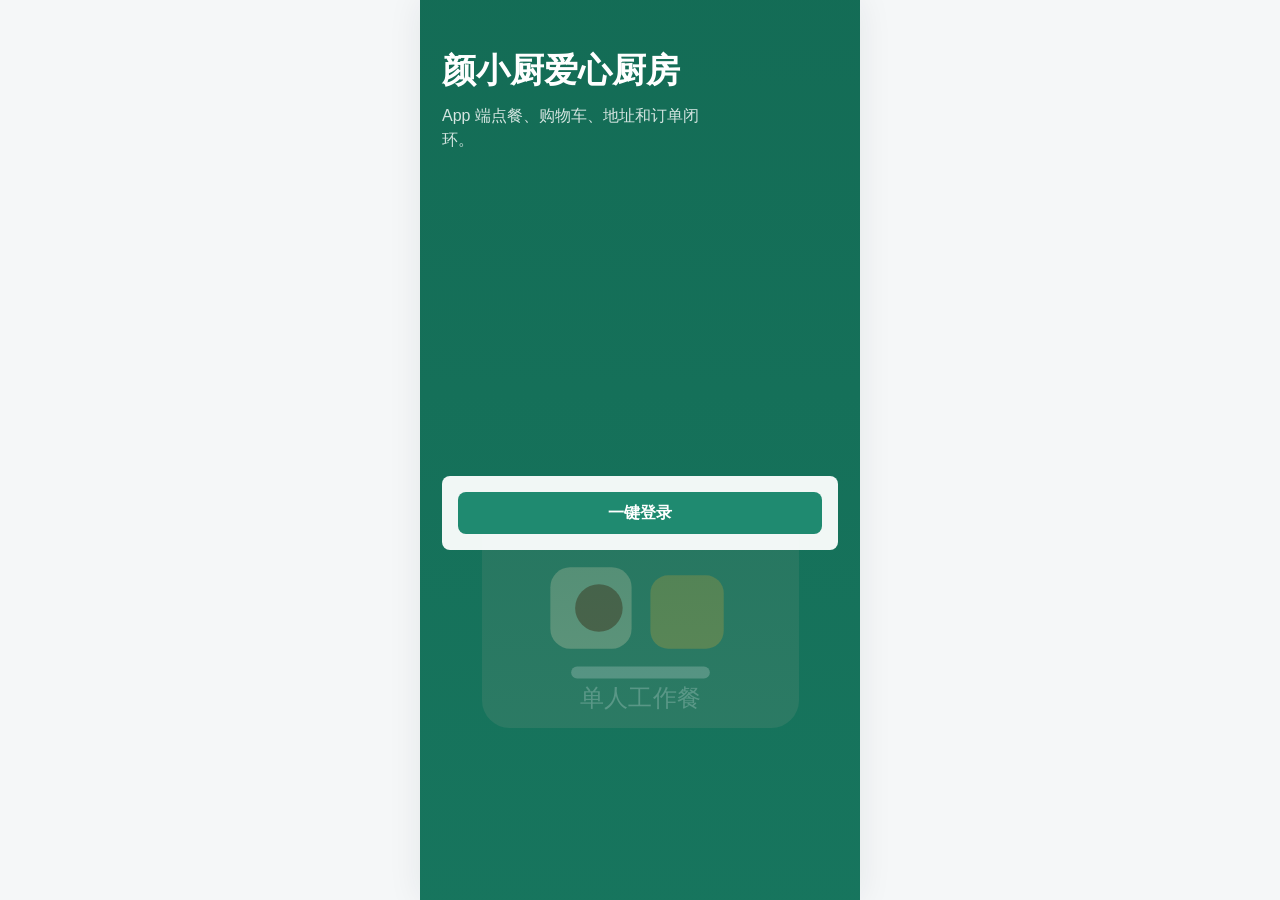
<file: sky-app/index.html>
<!doctype html>
<html lang="zh-CN">
  <head>
    <meta charset="UTF-8" />
    <meta name="viewport" content="width=device-width, initial-scale=1.0" />
    <title>颜小厨爱心厨房 App</title>
    <meta name="theme-color" content="#1f8a70" />
    <meta name="apple-mobile-web-app-capable" content="yes" />
    <meta name="apple-mobile-web-app-status-bar-style" content="default" />
    <meta name="apple-mobile-web-app-title" content="颜小厨爱心厨房" />
    <link rel="manifest" href="./manifest.json" />
    <link rel="apple-touch-icon" href="./icons/icon.svg" />
    <link rel="stylesheet" href="./styles.css" />
  </head>
  <body>
    <main id="app" class="app-shell"></main>
    <div id="toast" class="toast" hidden></div>
    <script src="./config.js"></script>
    <script src="./app.js"></script>
  </body>
</html>
</file>
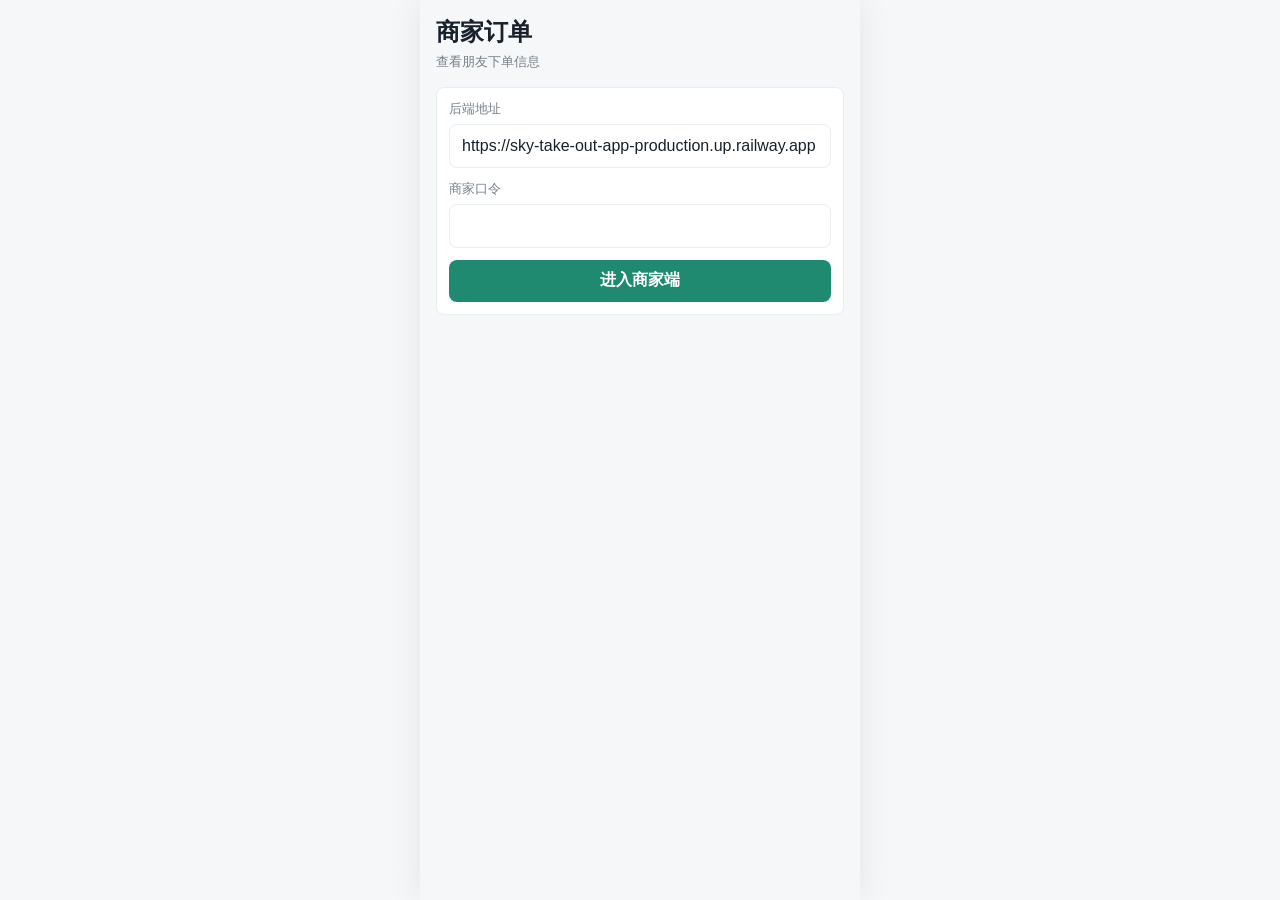
<file: sky-app/admin.html>
<!doctype html>
<html lang="zh-CN">
  <head>
    <meta charset="UTF-8" />
    <meta name="viewport" content="width=device-width, initial-scale=1.0" />
    <title>颜小厨爱心厨房商家端</title>
    <link rel="stylesheet" href="./styles.css" />
  </head>
  <body>
    <main id="admin" class="app-shell"></main>
    <div id="toast" class="toast" hidden></div>
    <script src="./config.js"></script>
    <script src="./admin.js"></script>
  </body>
</html>
</file>
<file: sky-app/styles.css>
:root {
  --brand: #1f8a70;
  --brand-dark: #126852;
  --accent: #ff7a45;
  --ink: #17212b;
  --muted: #75808a;
  --line: #e8edf0;
  --page: #f5f7f8;
  --surface: #ffffff;
  --danger: #d93025;
}

* {
  box-sizing: border-box;
}

body {
  margin: 0;
  color: var(--ink);
  background: var(--page);
  font-family: -apple-system, BlinkMacSystemFont, "Segoe UI", sans-serif;
  -webkit-font-smoothing: antialiased;
  touch-action: manipulation;
}

button,
input,
textarea {
  font: inherit;
}

button {
  border: 0;
  cursor: pointer;
}

.app-shell {
  width: min(100%, 440px);
  min-height: 100vh;
  margin: 0 auto;
  background: var(--surface);
  box-shadow: 0 0 32px rgba(16, 32, 48, 0.08);
}

.screen {
  min-height: 100vh;
  padding: calc(18px + env(safe-area-inset-top)) 16px calc(84px + env(safe-area-inset-bottom));
  background: var(--page);
}

.screen.no-tab {
  padding-bottom: 28px;
}

.topbar {
  display: flex;
  align-items: center;
  justify-content: space-between;
  gap: 12px;
  margin-bottom: 16px;
}

.title-block h1,
.page-title {
  margin: 0;
  font-size: 24px;
  line-height: 1.2;
  letter-spacing: 0;
}

.title-block p {
  margin: 6px 0 0;
  color: var(--muted);
  font-size: 13px;
}

.status-pill {
  padding: 8px 10px;
  color: var(--brand-dark);
  background: #dff4ec;
  border-radius: 999px;
  font-size: 12px;
  white-space: nowrap;
}

.status-pill.closed {
  color: var(--danger);
  background: #ffe9e5;
}

.login-hero {
  min-height: 100vh;
  padding: calc(48px + env(safe-area-inset-top)) 22px calc(28px + env(safe-area-inset-bottom));
  color: #fff;
  background:
    linear-gradient(180deg, rgba(18, 104, 82, 0.88), rgba(18, 104, 82, 0.62)),
    url("../sky-server/src/main/resources/static/images/dish/combo-one.svg") center 74% / 72% no-repeat,
    #1f8a70;
}

.login-hero h1 {
  margin: 0;
  font-size: 34px;
  letter-spacing: 0;
}

.login-hero p {
  max-width: 280px;
  margin: 10px 0 32px;
  color: rgba(255, 255, 255, 0.82);
  line-height: 1.5;
}

.login-panel {
  margin-top: 36vh;
  padding: 16px;
  color: var(--ink);
  background: rgba(255, 255, 255, 0.94);
  border-radius: 8px;
}

.field {
  display: block;
  margin-bottom: 12px;
}

.field span {
  display: block;
  margin-bottom: 6px;
  color: var(--muted);
  font-size: 13px;
}

.field input,
.field textarea {
  width: 100%;
  border: 1px solid var(--line);
  border-radius: 8px;
  padding: 12px;
  color: var(--ink);
  background: #fff;
  outline: none;
}

.field textarea {
  min-height: 74px;
  resize: vertical;
}

.primary-btn,
.ghost-btn,
.danger-btn,
.icon-btn {
  min-height: 42px;
  border-radius: 8px;
  padding: 0 14px;
}

.primary-btn {
  width: 100%;
  color: #fff;
  background: var(--brand);
  font-weight: 700;
}

.ghost-btn {
  color: var(--brand-dark);
  background: #e7f5ef;
}

.danger-btn {
  color: var(--danger);
  background: #fff0ec;
}

.icon-btn {
  min-width: 42px;
  color: var(--ink);
  background: #edf1f2;
}

.layout {
  display: grid;
  grid-template-columns: 92px 1fr;
  gap: 12px;
  align-items: start;
}

.category-list {
  position: sticky;
  top: 10px;
  display: grid;
  gap: 8px;
}

.category-btn {
  min-height: 44px;
  padding: 8px;
  border-radius: 8px;
  color: var(--muted);
  background: #edf1f2;
  text-align: left;
}

.category-btn.active {
  color: #fff;
  background: var(--brand);
}

.item-list,
.cart-list,
.order-list,
.address-list {
  display: grid;
  gap: 10px;
}

.item-card,
.cart-card,
.order-card,
.address-card,
.summary-card {
  padding: 12px;
  border-radius: 8px;
  background: var(--surface);
  border: 1px solid var(--line);
}

.item-card,
.cart-card {
  display: grid;
  grid-template-columns: 74px 1fr;
  gap: 10px;
}

.food-img {
  width: 74px;
  height: 74px;
  border-radius: 8px;
  object-fit: cover;
  background: #f0f3f5;
}

.item-main h3,
.cart-main h3 {
  margin: 0 0 4px;
  font-size: 15px;
}

.desc {
  min-height: 20px;
  margin: 0 0 8px;
  color: var(--muted);
  font-size: 12px;
  line-height: 1.35;
}

.item-foot,
.cart-foot,
.total-row,
.card-actions {
  display: flex;
  align-items: center;
  justify-content: space-between;
  gap: 8px;
}

.price {
  color: var(--accent);
  font-weight: 800;
}

.qty {
  display: inline-flex;
  align-items: center;
  gap: 8px;
}

.qty button {
  width: 30px;
  height: 30px;
  border-radius: 50%;
  color: var(--brand-dark);
  background: #e7f5ef;
  font-weight: 800;
}

.bottom-nav {
  position: fixed;
  left: 50%;
  bottom: 0;
  z-index: 10;
  display: grid;
  grid-template-columns: repeat(4, 1fr);
  width: min(100%, 440px);
  transform: translateX(-50%);
  border-top: 1px solid var(--line);
  padding-bottom: env(safe-area-inset-bottom);
  background: rgba(255, 255, 255, 0.96);
}

.nav-btn {
  min-height: 58px;
  color: var(--muted);
  background: transparent;
  font-size: 12px;
}

.nav-btn.active {
  color: var(--brand);
  font-weight: 700;
}

.fab-cart {
  position: fixed;
  left: 50%;
  bottom: 74px;
  z-index: 9;
  width: min(calc(100% - 32px), 408px);
  display: flex;
  align-items: center;
  justify-content: space-between;
  transform: translateX(-50%);
  padding: 10px 12px;
  border-radius: 8px;
  color: #fff;
  background: #202a33;
}

.fab-cart button {
  min-height: 36px;
  padding: 0 14px;
  border-radius: 8px;
  color: #fff;
  background: var(--brand);
}

.empty {
  padding: 34px 14px;
  color: var(--muted);
  text-align: center;
}

.section-title {
  margin: 18px 0 10px;
  font-size: 16px;
}

.form-grid {
  display: grid;
  grid-template-columns: 1fr 1fr;
  gap: 10px;
}

.form-grid .wide {
  grid-column: 1 / -1;
}

.order-meta,
.address-meta {
  margin: 6px 0;
  color: var(--muted);
  font-size: 13px;
  line-height: 1.45;
}

.detail-line {
  display: flex;
  justify-content: space-between;
  gap: 12px;
  padding: 8px 0;
  border-bottom: 1px solid var(--line);
}

.detail-line:last-child {
  border-bottom: 0;
}

.toast {
  position: fixed;
  left: 50%;
  bottom: 92px;
  z-index: 30;
  max-width: min(86%, 340px);
  transform: translateX(-50%);
  padding: 10px 14px;
  border-radius: 8px;
  color: #fff;
  background: rgba(23, 33, 43, 0.92);
  font-size: 14px;
}

.notice-backdrop {
  position: fixed;
  inset: 0;
  z-index: 40;
  display: grid;
  place-items: center;
  padding: 18px;
  background: rgba(15, 24, 32, 0.42);
}

.notice-card {
  width: min(100%, 372px);
  padding: 18px;
  border-radius: 8px;
  background: #fff;
  box-shadow: 0 20px 60px rgba(15, 24, 32, 0.22);
}

.notice-badge {
  display: inline-flex;
  align-items: center;
  min-height: 28px;
  padding: 0 10px;
  border-radius: 999px;
  color: var(--brand-dark);
  background: #dff4ec;
  font-size: 12px;
  font-weight: 700;
}

.notice-badge.danger {
  color: var(--danger);
  background: #fff0ec;
}

.notice-card h2 {
  margin: 12px 0 8px;
  font-size: 22px;
}

.notice-card p {
  margin: 6px 0;
  color: var(--muted);
  font-size: 14px;
  line-height: 1.45;
}

.notice-card .detail-lines {
  margin: 12px 0 16px;
  padding: 10px;
  border-radius: 8px;
  background: var(--page);
}

.confirm-actions {
  display: grid;
  grid-template-columns: 1fr 1fr;
  gap: 10px;
  margin-top: 16px;
}

@media (max-width: 360px) {
  .layout {
    grid-template-columns: 82px 1fr;
  }

  .item-card,
  .cart-card {
    grid-template-columns: 64px 1fr;
  }

  .food-img {
    width: 64px;
    height: 64px;
  }
}
</file>
